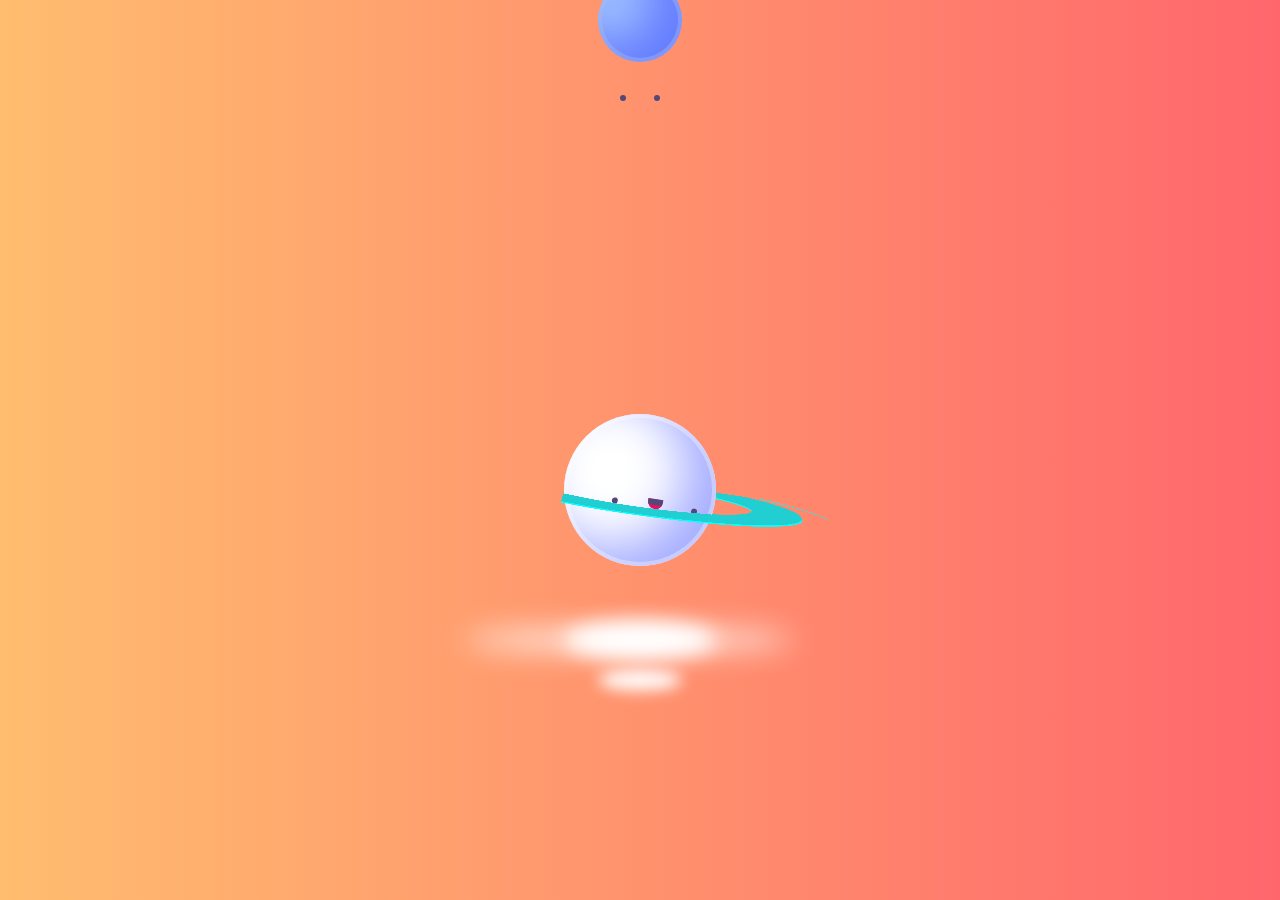
<file: index.html>
<!DOCTYPE html>
<html lang="en">

<head>
    <meta charset="UTF-8" />
    <meta name="viewport" content="width=device-width, initial-scale=1.0" />
    <meta http-equiv="X-UA-Compatible" content="ie=edge" />
    <link rel="icon" href="https://www.upwork.com/profile-portraits/c1IFemINrdf7NK4z8DxDR6GwSLn_TMWZuAULAtJsN-Ro2sOe7j-pD11wMRCnR_3-qC" type="image/x-icon" />
    <link rel="stylesheet" href="./css/main.css" />


<!-- ! font icons -->
<link rel="stylesheet" href="https://cdnjs.cloudflare.com/ajax/libs/font-awesome/5.11.2/css/all.css">
    <!-- i have made this section to make code more easier  faster and understandable -->
    <link rel="stylesheet" href="/css/Aboutme.css">
    <link rel="stylesheet" href="/css/knowledge.css">
    <link rel="stylesheet" href="/css/projects.css">
    <link rel="stylesheet" href="/css/contact.css">
    <link rel="stylesheet" href="/css/animation.css">


    <!-- swiper css -->
    <!-- <link rel="stylesheet" type="text/css" href="js/slick-1.8.1/slick/slick.css" /> -->



    <title>Xettri Aleen</title>
</head>

<body>
    <!-- <div class="loader">
        <loader-load></loader-load>
    </div> -->

    <!-- don't touch this guy animations -->
   
    <div id="loader">
        <div class='scene'>
            <div class='scene_titanShadow'></div>
            <div class='t_wrap'>
                <div class='scene_titan'>
                    <div class='eyes'>
                        <div class='eye eye--left'></div>
                        <div class='eye eye--right'></div>
                    </div>
                </div>
            </div>
            <div class='scene_saturn'>
                <div class='scene_saturn__face'>
                    <div class='face_clip'>
                        <div class='eye eye--left'></div>
                        <div class='eye eye--right'></div>
                        <div class='mouth'></div>
                    </div>
                </div>
                <div class='scene_saturn__shadow'></div>
                <div class='scene_saturn__shadowRing'></div>
                <div class='scene_saturn__sparks'>
                    <div class='spark'></div>
                    <div class='spark'></div>
                    <div class='spark'></div>
                    <div class='spark'></div>
                    <div class='spark'></div>
                    <div class='spark'></div>
                    <div class='spark'></div>
                    <div class='spark'></div>
                    <div class='spark'></div>
                    <div class='spark'></div>
                    <div class='spark'></div>
                    <div class='spark'></div>
                    <div class='spark'></div>
                    <div class='spark'></div>
                    <div class='spark'></div>
                    <div class='spark'></div>
                    <div class='spark'></div>
                    <div class='spark'></div>
                    <div class='spark'></div>
                    <div class='spark'></div>
                </div>
                <div class='scene_saturn__ring'>
                    <div class='small'>
                        <div class='small_part'></div>
                        <div class='small_part'></div>
                        <div class='small_part'></div>
                        <div class='small_part'></div>
                        <div class='small_part'></div>
                        <div class='small_part'></div>
                        <div class='small_part'></div>
                        <div class='small_part'></div>
                        <div class='small_part'></div>
                        <div class='small_part'></div>
                        <div class='small_part'></div>
                        <div class='small_part'></div>
                        <div class='small_part'></div>
                        <div class='small_part'></div>
                        <div class='small_part'></div>
                        <div class='small_part'></div>
                        <div class='small_part'></div>
                        <div class='small_part'></div>
                        <div class='small_part'></div>
                        <div class='small_part'></div>
                        <div class='small_part'></div>
                        <div class='small_part'></div>
                        <div class='small_part'></div>
                        <div class='small_part'></div>
                        <div class='small_part'></div>
                        <div class='small_part'></div>
                        <div class='small_part'></div>
                        <div class='small_part'></div>
                        <div class='small_part'></div>
                        <div class='small_part'></div>
                        <div class='small_part'></div>
                        <div class='small_part'></div>
                        <div class='small_part'></div>
                        <div class='small_part'></div>
                        <div class='small_part'></div>
                        <div class='small_part'></div>
                        <div class='small_part'></div>
                        <div class='small_part'></div>
                        <div class='small_part'></div>
                        <div class='small_part'></div>
                    </div>
                    <div class='layer'>
                        <div class='layer_part'></div>
                        <div class='layer_part'></div>
                        <div class='layer_part'></div>
                        <div class='layer_part'></div>
                        <div class='layer_part'></div>
                        <div class='layer_part'></div>
                        <div class='layer_part'></div>
                        <div class='layer_part'></div>
                        <div class='layer_part'></div>
                        <div class='layer_part'></div>
                        <div class='layer_part'></div>
                        <div class='layer_part'></div>
                        <div class='layer_part'></div>
                        <div class='layer_part'></div>
                        <div class='layer_part'></div>
                        <div class='layer_part'></div>
                        <div class='layer_part'></div>
                        <div class='layer_part'></div>
                        <div class='layer_part'></div>
                        <div class='layer_part'></div>
                        <div class='layer_part'></div>
                        <div class='layer_part'></div>
                        <div class='layer_part'></div>
                        <div class='layer_part'></div>
                        <div class='layer_part'></div>
                        <div class='layer_part'></div>
                        <div class='layer_part'></div>
                        <div class='layer_part'></div>
                        <div class='layer_part'></div>
                        <div class='layer_part'></div>
                        <div class='layer_part'></div>
                        <div class='layer_part'></div>
                        <div class='layer_part'></div>
                        <div class='layer_part'></div>
                        <div class='layer_part'></div>
                        <div class='layer_part'></div>
                        <div class='layer_part'></div>
                        <div class='layer_part'></div>
                        <div class='layer_part'></div>
                        <div class='layer_part'></div>
                        <div class='layer_part'></div>
                        <div class='layer_part'></div>
                        <div class='layer_part'></div>
                        <div class='layer_part'></div>
                        <div class='layer_part'></div>
                        <div class='layer_part'></div>
                        <div class='layer_part'></div>
                        <div class='layer_part'></div>
                        <div class='layer_part'></div>
                        <div class='layer_part'></div>
                    </div>
                    <div class='layer'>
                        <div class='layer_part'></div>
                        <div class='layer_part'></div>
                        <div class='layer_part'></div>
                        <div class='layer_part'></div>
                        <div class='layer_part'></div>
                        <div class='layer_part'></div>
                        <div class='layer_part'></div>
                        <div class='layer_part'></div>
                        <div class='layer_part'></div>
                        <div class='layer_part'></div>
                        <div class='layer_part'></div>
                        <div class='layer_part'></div>
                        <div class='layer_part'></div>
                        <div class='layer_part'></div>
                        <div class='layer_part'></div>
                        <div class='layer_part'></div>
                        <div class='layer_part'></div>
                        <div class='layer_part'></div>
                        <div class='layer_part'></div>
                        <div class='layer_part'></div>
                        <div class='layer_part'></div>
                        <div class='layer_part'></div>
                        <div class='layer_part'></div>
                        <div class='layer_part'></div>
                        <div class='layer_part'></div>
                        <div class='layer_part'></div>
                        <div class='layer_part'></div>
                        <div class='layer_part'></div>
                        <div class='layer_part'></div>
                        <div class='layer_part'></div>
                        <div class='layer_part'></div>
                        <div class='layer_part'></div>
                        <div class='layer_part'></div>
                        <div class='layer_part'></div>
                        <div class='layer_part'></div>
                        <div class='layer_part'></div>
                        <div class='layer_part'></div>
                        <div class='layer_part'></div>
                        <div class='layer_part'></div>
                        <div class='layer_part'></div>
                        <div class='layer_part'></div>
                        <div class='layer_part'></div>
                        <div class='layer_part'></div>
                        <div class='layer_part'></div>
                        <div class='layer_part'></div>
                        <div class='layer_part'></div>
                        <div class='layer_part'></div>
                        <div class='layer_part'></div>
                        <div class='layer_part'></div>
                        <div class='layer_part'></div>
                    </div>
                    <div class='layer'>
                        <div class='layer_part'></div>
                        <div class='layer_part'></div>
                        <div class='layer_part'></div>
                        <div class='layer_part'></div>
                        <div class='layer_part'></div>
                        <div class='layer_part'></div>
                        <div class='layer_part'></div>
                        <div class='layer_part'></div>
                        <div class='layer_part'></div>
                        <div class='layer_part'></div>
                        <div class='layer_part'></div>
                        <div class='layer_part'></div>
                        <div class='layer_part'></div>
                        <div class='layer_part'></div>
                        <div class='layer_part'></div>
                        <div class='layer_part'></div>
                        <div class='layer_part'></div>
                        <div class='layer_part'></div>
                        <div class='layer_part'></div>
                        <div class='layer_part'></div>
                        <div class='layer_part'></div>
                        <div class='layer_part'></div>
                        <div class='layer_part'></div>
                        <div class='layer_part'></div>
                        <div class='layer_part'></div>
                        <div class='layer_part'></div>
                        <div class='layer_part'></div>
                        <div class='layer_part'></div>
                        <div class='layer_part'></div>
                        <div class='layer_part'></div>
                        <div class='layer_part'></div>
                        <div class='layer_part'></div>
                        <div class='layer_part'></div>
                        <div class='layer_part'></div>
                        <div class='layer_part'></div>
                        <div class='layer_part'></div>
                        <div class='layer_part'></div>
                        <div class='layer_part'></div>
                        <div class='layer_part'></div>
                        <div class='layer_part'></div>
                        <div class='layer_part'></div>
                        <div class='layer_part'></div>
                        <div class='layer_part'></div>
                        <div class='layer_part'></div>
                        <div class='layer_part'></div>
                        <div class='layer_part'></div>
                        <div class='layer_part'></div>
                        <div class='layer_part'></div>
                        <div class='layer_part'></div>
                        <div class='layer_part'></div>
                    </div>
                </div>
            </div>
        </div>
    </div>  
    <!-- scroll bar -->
    <div class=" scrollfirst" id="style-2">
        <div class=" overflowfirst">
            <!-- main-leanear we gave leanear background    old-parent -->
            <div class="main-leanear">
                <!-- main-content we gave relative      PARENT-->
                <div class="menu-buttons">
                        <nav class="menu-bar">
                
                            <ul>
                                <li class="about" title="About Me"><i class="fas fa-user-friends"></i></li>
                                <li  class="knowledge" title="Knowledge"><i class="fas fa-book"></i></li>
                                <li class="projects" title="Projects"><i class="fas fa-chart-pie"></i></li>
                                <li class="contact"  title="Contact"><i class="fas fa-phone-alt"></i></li>
                                <!-- <li><i class="fas fa-ellipsis-h"></i></li> -->
                            </ul>
                        </nav>
                
                    </div>
              
                <div class="main-container">

                    <!-- container we gave flex SUB-PARENT   -->
                   
                    <div class="container">
                        <div class="tab">
                            <div class="tabs-inside">
                                <div class="portfolio">
                                    <span><img
                    class="portfolio-center"
                    src="/assets/profile-Avatar.png"
                    alt=""
                /></span>
                                </div>
                                <div class="nav-links">
                                    <div class="navbar">
                                        <ul>
                                            <li class="link">
                                                <span class="about">About Me</span></a>
                                            </li>
                                            <li class="link">
                                                <span class="knowledge">Knowledge</span>
                                            </li>
                                            <li class="link">
                                                <span class="projects">Projects</span>
                                            </li>
                                            <li class="link">
                                                <span class="contact">Contact Me</span>
                                            </li>
                                        </ul>
                                    </div>
                                </div>
                            </div>
                        </div>
                        <!-- end of tab -->
                        <!-- starting content first is about me -->
                        <div class="content active">
                            <!-- About Me section.................................................................bundleRenderer.renderToStream..........................................
                    ............................................................................................................................
                ..........................................
                ....bundleRenderer.renderToStream.....bundleRenderer.renderToStream..bundleRenderer.renderToStream------------
                ---------------------------------
                -------------------------------------
                ------------------------------------
                --------------------------------------------------
                ----------------....................................................................................................... -->
                            <div class="about-content">
                                <div class="about-portfolio">
                                    <img src="./assets/my-passport-photo.svg" alt="">
                                </div>
                                <div class="about-title">
                                    <h1>Xettri Aleen</h1>
                                    <p class="typewrite" data-period="2000" data-type='[ "Hi im a professional Front-End Developer..", "I am Creative.", "I Love Design.", "I Love to Develop." ]'>

                                    </p>
                                </div>
                                <div class="about-icons">
                                    <img src="/icons/facebook.svg" alt="">
                                    <img src="/icons/instagram.svg" alt="">
                                    <img src="/icons/pinterest.svg" alt="">

                                </div>
                            </div>
                            <!-- <br><br><br><br><br> -->


                        </div>
                        <!-- END of About Me section -->






                        <!-- Starting Knowledge section -------------------------------------
                --------------------------------------------------------------------
            ----------------------------------------------------------------------------------------------
        ----------------------------------------------------------------------------------------------------------------
    ------------------------------------------------------------------------------------------------------------------------------
--------------------------------------------------------------------------->

                        <div class="content first">
                            <br>
                            <!-- scroll bar -->
                            <div class="scrollbar" id="style-1">
                                <div class="force-overflow">
                                    <!-- knowledge-content section -->
                                    <div class="knowledge-content">
                                        <div class="knowledge-title">
                                            <h1>Knowledge And Skills</h1>
                                        </div>
                                        <!-- FRONTEND -->
                                        <div class="knowledge-frontend">
                                            <div class="knowledge-frontend-title">
                                                <h1>Front-End</h1>
                                            </div>
                                            <div class="knowledge-frontend-body">
                                                <div class="body-inside-resizer">
                                                    <div class="knowledge-progress">
                                                        <div class="progress-h3">
                                                            <h3>Html</h3>
                                                        </div>
                                                        <div class="progress-span">
                                                            <span><h5>90%</h5></span>
                                                        </div>
                                                    </div>

                                                    <div class="knowledge-progress">
                                                        <div class="progress-h3">

                                                            <h3>Css</h3>
                                                        </div>
                                                        <div class="progress-span"> <span><h5>88%</h5></span></div>
                                                    </div>

                                                    <div class="knowledge-progress">
                                                        <div class="progress-h3">

                                                            <h3>Javascript</h3>
                                                        </div>
                                                        <div class="progress-span"> <span><h5>82%</h5></span></div>
                                                    </div>

                                                    <div class="knowledge-progress">
                                                        <div class="progress-h3">

                                                            <h3>Jquery</h3>
                                                        </div>
                                                        <div class="progress-span"><span><h5>88%</h5></span></div>
                                                    </div>

                                                    <div class="knowledge-progress">
                                                        <div class="progress-h3">

                                                            <h3>React.js</h3>
                                                        </div>
                                                        <div class="progress-span"><span><h5>83%</h5></span>
                                                        </div>
                                                    </div>


                                                    <div class="knowledge-progress">
                                                        <div class="progress-h3">

                                                            <h3>Vue.js</h3>
                                                        </div>
                                                        <div class="progress-span"><span><h5>78%</h5></span></div>
                                                    </div>

                                                    <div class="knowledge-progress">
                                                        <div class="progress-h3">

                                                            <h3>Scss</h3>
                                                        </div>
                                                        <div class="progress-span">
                                                            <span><h5>90%</h5></span>
                                                        </div>
                                                    </div>
                                                </div>


                                            </div>
                                        </div>
                                        <!-- end of front end -->
                                        <!-- starting backend -->

                                        <div class="knowledge-backend">
                                            <div class="knowledge-backend-title">
                                                <h1>Backend</h1>
                                            </div>
                                            <div class="knowledge-backend-body">
                                                <div class="body-inside-resizer-backend">
                                                    <div class="knowledge-progress-backend">
                                                        <div class="progress-h3-backend">
                                                            <h3>Html</h3>
                                                        </div>
                                                        <div class="progress-span-backend">
                                                            <span><h5>90%</h5></span>
                                                        </div>
                                                    </div>

                                                    <div class="knowledge-progress-backend">
                                                        <div class="progress-h3-backend">

                                                            <h3>Css</h3>
                                                        </div>
                                                        <div class="progress-span-backend"> <span><h5>88%</h5></span></div>
                                                    </div>

                                                    <div class="knowledge-progress-backend">
                                                        <div class="progress-h3-backend">

                                                            <h3>Javascript</h3>
                                                        </div>
                                                        <div class="progress-span-backend"> <span><h5>82%</h5></span></div>
                                                    </div>

                                                    <div class="knowledge-progress-backend">
                                                        <div class="progress-h3-backend">

                                                            <h3>Jquery</h3>
                                                        </div>
                                                        <div class="progress-span-backend"><span><h5>88%</h5></span></div>
                                                    </div>

                                                    <div class="knowledge-progress-backend">
                                                        <div class="progress-h3-backend">

                                                            <h3>React.js</h3>
                                                        </div>
                                                        <div class="progress-span-backend"><span><h5>83%</h5></span>
                                                        </div>
                                                    </div>


                                                    <div class="knowledge-progress-backend">
                                                        <div class="progress-h3-backend">

                                                            <h3>Vue.js</h3>
                                                        </div>
                                                        <div class="progress-span-backend"><span><h5>78%</h5></span></div>
                                                    </div>

                                                    <div class="knowledge-progress-backend">
                                                        <div class="progress-h3-backend">

                                                            <h3>Scss</h3>
                                                        </div>
                                                        <div class="progress-span-backend">
                                                            <span><h5>90%</h5></span>
                                                        </div>
                                                    </div>
                                                </div>


                                            </div>
                                        </div>
                                        <!-- end of backend -->
                                    </div>
                                </div>
                            </div>
                            <br>
                        </div>
                        <!--End Of Knowledge section -->


                        <!-- ?starting Projects tab-----------------------------------------------
                --------------------------------------------------------------------------------
            ---------------------------------------------------------------------------------------------
        ----------------------------------------------------------------------------------
    ------------------------------------------------------------------------------------------------
----------------------------------------------------------------------------------------- -->
                    <div class="content second">
                                <div class="scrollbar" id="style-1">
                                        <div class="force-overflow">

                            <div class="project-content">
                                <div class="project-title">
                                    <h1>Popular-Projects</h1>
                                </div>
                                <div class="project-body">
                                    <!-- starting-project-Ecommerce -->
                                    <div class="project-ecommerce">
                                        <div class="ecommerce-title">
                                            <h1>Ecommerce</h1>
                                        </div>
                                        <!-- Swiper -->

                                        <div class="swiper-container">
                                            <div class="swiper-wrapper ">
                                                <div class="swiper-slide">Slide 1</div>
                                                <div class="swiper-slide">Slide 2</div>
                                                <div class="swiper-slide">Slide 3</div>
                                                <div class="swiper-slide">Slid 4</div>
                                                <div class="swiper-slide">Slide 1</div>
                                                <div class="swiper-slide">Slide 2</div>
                                                <div class="swiper-slide">Slide 3</div>
                                                <div class="swiper-slide">Slid 4</div>
                                            </div>

                                        </div>

                                        <!--End of-project-Ecommerce -->
                                        <div class="project-blogsite"></div>
                                        <div class="project-socialsit"></div>

                                    </div>


                                </div>
                            </div>



                        </div>
                        <!-- end of projects tab -->
                                </div>
                    </div>



                        <!-- STARTING CONTENT CONTACT THIRD FORM TABS---------------------------------------------------------------
                        --------------------------------------------------------------------
                    -------------------------------------------------------------------------------
                ------------------------------------------------------------------------------------------
            ---------------------------------------------------------------------------------------------------------
        ------------------------------------------------------------------------------------------------------------------------
    ---------------------------------------------------------------
------------------------------------------ -->
                        <div class="content third">
                            <div class="contact-content">
                                <div class="contact-form">

                                    <form id="myform" action="">
                                        <textarea id="message" placeholder="Message Me For The Enquiry"></textarea><br>
                                        <input type="text" id="email" placeholder="Your Email Address">
                                    </form>

                                </div>
                                <div class="contact-title">
                                   <div class="contact-h1">
                                       <h1>Lives In</h1>
                                       <div class="contact-p">
                                        <p>Xettri Aleen lives in a beautiful country Nepal
                                            which is located in Asia and he loves icecream.
                                        </p>
                                    </div>
                                   </div>
                                 <div class="contact-send">
                                   <input  form="myform" class="send" type="submit" value="Send" >
                                </div>
                                </div>

                            </div>
                        </div>






                    </div>


                </div>
            </div>
        </div>
    </div>
    </div>

    <!-- jquery -->
    <script src="https://code.jquery.com/jquery-3.4.1.min.js" integrity="sha256-CSXorXvZcTkaix6Yvo6HppcZGetbYMGWSFlBw8HfCJo=" crossorigin="anonymous"></script>
    <!-- js -->
    <script src="/js/main.js"></script>
    <script src="/js/typewriter.js"></script>


   

  <!-- ? smptp js for sending email -->
  <script src="https://smtpjs.com/v3/smtp.js"></script>
  <script src="/js/emailSend.js"></script>





</body>

</html>
</file>
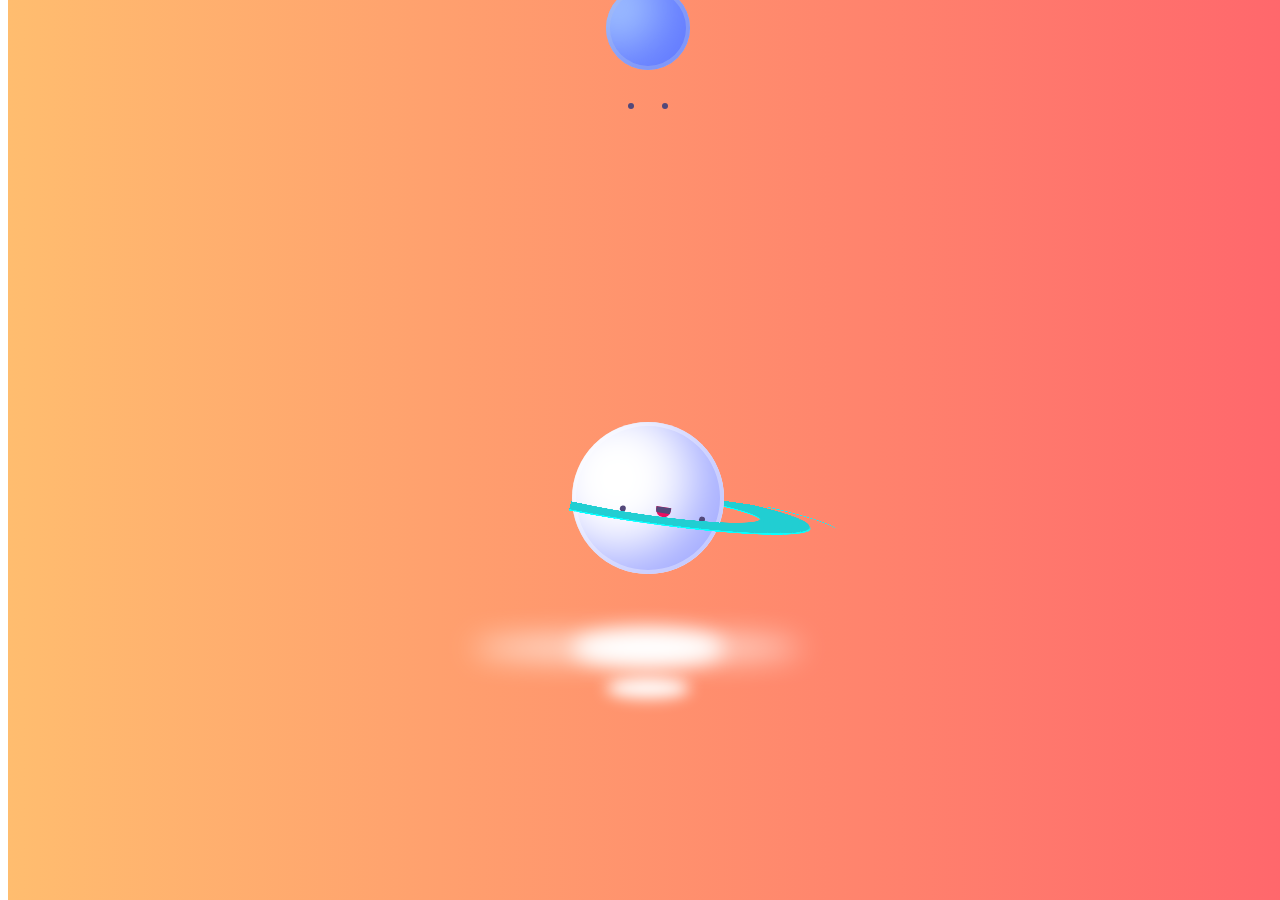
<file: html/animation.html>
<!DOCTYPE html>
<html lang="en">
<head>
    <meta charset="UTF-8">
    <meta name="viewport" content="width=device-width, initial-scale=1.0">
    <meta http-equiv="X-UA-Compatible" content="ie=edge">
    <title>Document</title>
    <link rel="stylesheet" href="/css/animation.css">
</head>
<body>
         <div id="loader">
        <div class='scene'>
            <div class='scene_titanShadow'></div>
            <div class='t_wrap'>
                <div class='scene_titan'>
                    <div class='eyes'>
                        <div class='eye eye--left'></div>
                        <div class='eye eye--right'></div>
                    </div>
                </div>
            </div>
            <div class='scene_saturn'>
                <div class='scene_saturn__face'>
                    <div class='face_clip'>
                        <div class='eye eye--left'></div>
                        <div class='eye eye--right'></div>
                        <div class='mouth'></div>
                    </div>
                </div>
                <div class='scene_saturn__shadow'></div>
                <div class='scene_saturn__shadowRing'></div>
                <div class='scene_saturn__sparks'>
                    <div class='spark'></div>
                    <div class='spark'></div>
                    <div class='spark'></div>
                    <div class='spark'></div>
                    <div class='spark'></div>
                    <div class='spark'></div>
                    <div class='spark'></div>
                    <div class='spark'></div>
                    <div class='spark'></div>
                    <div class='spark'></div>
                    <div class='spark'></div>
                    <div class='spark'></div>
                    <div class='spark'></div>
                    <div class='spark'></div>
                    <div class='spark'></div>
                    <div class='spark'></div>
                    <div class='spark'></div>
                    <div class='spark'></div>
                    <div class='spark'></div>
                    <div class='spark'></div>
                </div>
                <div class='scene_saturn__ring'>
                    <div class='small'>
                        <div class='small_part'></div>
                        <div class='small_part'></div>
                        <div class='small_part'></div>
                        <div class='small_part'></div>
                        <div class='small_part'></div>
                        <div class='small_part'></div>
                        <div class='small_part'></div>
                        <div class='small_part'></div>
                        <div class='small_part'></div>
                        <div class='small_part'></div>
                        <div class='small_part'></div>
                        <div class='small_part'></div>
                        <div class='small_part'></div>
                        <div class='small_part'></div>
                        <div class='small_part'></div>
                        <div class='small_part'></div>
                        <div class='small_part'></div>
                        <div class='small_part'></div>
                        <div class='small_part'></div>
                        <div class='small_part'></div>
                        <div class='small_part'></div>
                        <div class='small_part'></div>
                        <div class='small_part'></div>
                        <div class='small_part'></div>
                        <div class='small_part'></div>
                        <div class='small_part'></div>
                        <div class='small_part'></div>
                        <div class='small_part'></div>
                        <div class='small_part'></div>
                        <div class='small_part'></div>
                        <div class='small_part'></div>
                        <div class='small_part'></div>
                        <div class='small_part'></div>
                        <div class='small_part'></div>
                        <div class='small_part'></div>
                        <div class='small_part'></div>
                        <div class='small_part'></div>
                        <div class='small_part'></div>
                        <div class='small_part'></div>
                        <div class='small_part'></div>
                    </div>
                    <div class='layer'>
                        <div class='layer_part'></div>
                        <div class='layer_part'></div>
                        <div class='layer_part'></div>
                        <div class='layer_part'></div>
                        <div class='layer_part'></div>
                        <div class='layer_part'></div>
                        <div class='layer_part'></div>
                        <div class='layer_part'></div>
                        <div class='layer_part'></div>
                        <div class='layer_part'></div>
                        <div class='layer_part'></div>
                        <div class='layer_part'></div>
                        <div class='layer_part'></div>
                        <div class='layer_part'></div>
                        <div class='layer_part'></div>
                        <div class='layer_part'></div>
                        <div class='layer_part'></div>
                        <div class='layer_part'></div>
                        <div class='layer_part'></div>
                        <div class='layer_part'></div>
                        <div class='layer_part'></div>
                        <div class='layer_part'></div>
                        <div class='layer_part'></div>
                        <div class='layer_part'></div>
                        <div class='layer_part'></div>
                        <div class='layer_part'></div>
                        <div class='layer_part'></div>
                        <div class='layer_part'></div>
                        <div class='layer_part'></div>
                        <div class='layer_part'></div>
                        <div class='layer_part'></div>
                        <div class='layer_part'></div>
                        <div class='layer_part'></div>
                        <div class='layer_part'></div>
                        <div class='layer_part'></div>
                        <div class='layer_part'></div>
                        <div class='layer_part'></div>
                        <div class='layer_part'></div>
                        <div class='layer_part'></div>
                        <div class='layer_part'></div>
                        <div class='layer_part'></div>
                        <div class='layer_part'></div>
                        <div class='layer_part'></div>
                        <div class='layer_part'></div>
                        <div class='layer_part'></div>
                        <div class='layer_part'></div>
                        <div class='layer_part'></div>
                        <div class='layer_part'></div>
                        <div class='layer_part'></div>
                        <div class='layer_part'></div>
                    </div>
                    <div class='layer'>
                        <div class='layer_part'></div>
                        <div class='layer_part'></div>
                        <div class='layer_part'></div>
                        <div class='layer_part'></div>
                        <div class='layer_part'></div>
                        <div class='layer_part'></div>
                        <div class='layer_part'></div>
                        <div class='layer_part'></div>
                        <div class='layer_part'></div>
                        <div class='layer_part'></div>
                        <div class='layer_part'></div>
                        <div class='layer_part'></div>
                        <div class='layer_part'></div>
                        <div class='layer_part'></div>
                        <div class='layer_part'></div>
                        <div class='layer_part'></div>
                        <div class='layer_part'></div>
                        <div class='layer_part'></div>
                        <div class='layer_part'></div>
                        <div class='layer_part'></div>
                        <div class='layer_part'></div>
                        <div class='layer_part'></div>
                        <div class='layer_part'></div>
                        <div class='layer_part'></div>
                        <div class='layer_part'></div>
                        <div class='layer_part'></div>
                        <div class='layer_part'></div>
                        <div class='layer_part'></div>
                        <div class='layer_part'></div>
                        <div class='layer_part'></div>
                        <div class='layer_part'></div>
                        <div class='layer_part'></div>
                        <div class='layer_part'></div>
                        <div class='layer_part'></div>
                        <div class='layer_part'></div>
                        <div class='layer_part'></div>
                        <div class='layer_part'></div>
                        <div class='layer_part'></div>
                        <div class='layer_part'></div>
                        <div class='layer_part'></div>
                        <div class='layer_part'></div>
                        <div class='layer_part'></div>
                        <div class='layer_part'></div>
                        <div class='layer_part'></div>
                        <div class='layer_part'></div>
                        <div class='layer_part'></div>
                        <div class='layer_part'></div>
                        <div class='layer_part'></div>
                        <div class='layer_part'></div>
                        <div class='layer_part'></div>
                    </div>
                    <div class='layer'>
                        <div class='layer_part'></div>
                        <div class='layer_part'></div>
                        <div class='layer_part'></div>
                        <div class='layer_part'></div>
                        <div class='layer_part'></div>
                        <div class='layer_part'></div>
                        <div class='layer_part'></div>
                        <div class='layer_part'></div>
                        <div class='layer_part'></div>
                        <div class='layer_part'></div>
                        <div class='layer_part'></div>
                        <div class='layer_part'></div>
                        <div class='layer_part'></div>
                        <div class='layer_part'></div>
                        <div class='layer_part'></div>
                        <div class='layer_part'></div>
                        <div class='layer_part'></div>
                        <div class='layer_part'></div>
                        <div class='layer_part'></div>
                        <div class='layer_part'></div>
                        <div class='layer_part'></div>
                        <div class='layer_part'></div>
                        <div class='layer_part'></div>
                        <div class='layer_part'></div>
                        <div class='layer_part'></div>
                        <div class='layer_part'></div>
                        <div class='layer_part'></div>
                        <div class='layer_part'></div>
                        <div class='layer_part'></div>
                        <div class='layer_part'></div>
                        <div class='layer_part'></div>
                        <div class='layer_part'></div>
                        <div class='layer_part'></div>
                        <div class='layer_part'></div>
                        <div class='layer_part'></div>
                        <div class='layer_part'></div>
                        <div class='layer_part'></div>
                        <div class='layer_part'></div>
                        <div class='layer_part'></div>
                        <div class='layer_part'></div>
                        <div class='layer_part'></div>
                        <div class='layer_part'></div>
                        <div class='layer_part'></div>
                        <div class='layer_part'></div>
                        <div class='layer_part'></div>
                        <div class='layer_part'></div>
                        <div class='layer_part'></div>
                        <div class='layer_part'></div>
                        <div class='layer_part'></div>
                        <div class='layer_part'></div>
                    </div>
                </div>
            </div>
        </div>
    </div>
</body>
</html>
</file>
<file: css/main.css>
* {
    margin: 0px;
    padding: 0px;
}


/* scrollbar */

.scrollfirst {
    overflow-y: scroll;
}

.overflowfirst {
    height: auto;
}


/*
*  STYLE 1
*/

#style-2::-webkit-scrollbar-track {
    /* -webkit-box-shadow: inset 0 0 6px rgba(0, 0, 0, 0.3); */
    border-radius: 50px;
    background-color: #ffffff;
}

#style-2::-webkit-scrollbar {
    width: 9px;
    background-color: #fa3636;
    border-radius: 50px;
}

#style-2::-webkit-scrollbar-thumb {
    border-radius: 10px;
    /* -webkit-box-shadow: inset 0 0 6px rgba(255, 47, 47, 0.3); */
    background-color: #ffd2d2;
}


/* fonts */

@font-face {
    font-family: "karla";
    src: url("/fonts/Karla-Regular.ttf");
}

@font-face {
    font-family: "lato";
    src: url("/fonts/Lato-Black.ttf");
}


/* html {} */








/*  DESKTOP VIEW */

@media only screen and (min-width: 800px) {
    @font-face {
        font-family: "lato";
        src: url("/fonts/Lato-Black.ttf");
    }
    

    body {
        background-image: linear-gradient(-180deg, #ffbd6f, #ff676c);
        background-repeat: no-repeat;
        background-attachment: fixed;
        overflow: hidden;
    }
    
    /* mobile responsive menu bar */

/*  startING OF MENU BAR NAV-BAR*/


.menu-buttons{
    display: none;
    margin: 0em;
    padding: 0em;
    background-color: #ffffff;
    overflow: hidden;
    position: fixed;
   width: 100%;
  
   border-radius: 0px 0px 0px 00px;
   box-shadow: 0px 0px 9px 0px #7e7e7e;
   
   top: 0px;
   
    z-index: 1;

}

/*@media screen and (min-width:400px){

    .menu-buttons{
        position: fixed;
        top: 409px;
    }
}*/

/*@media screen and (min-width:501px){

    .menu-buttons{
        position: fixed;
        top: 580px;
    }
}*/

.menu-bar{
    margin: 1px;
    padding: 1px;
    

}

.menu-bar ul{
    margin: .1em;
    padding: .5em;
    display: flex;
    flex-flow: row;
    
    
}

.menu-bar ul li{
    flex-grow: 1;
    
    list-style-type: none;
    text-align: center;
    
   
}

.menu-bar ul li a {
   text-decoration: none;
   display: block;
   
   
   color: #cac6c6;
   font-size: 25px;
   transition: all 1s ease;
  
}
.menu-bar ul li a:hover{
    color: black;
}


/*END OF MENU BAR NAV-BAR*/
/* end of mobile responsive menu bar */
    /* old pareant */

.main-leanear {
    width: 100%;
    height: auto;
}


/* parent of container */

.main-container {
    /* background-color: #ffffff; */
    display: flex;
    flex-wrap: wrap;
    margin: 50px;
    padding: 10px;
    height: 80vh;
}
    /*  container  here is row betweeen tabs and container */
    .container {
        display: flex;
        flex-flow: row;
        /* background-color: aquamarine; */
        /* margin: 1px; */
        padding: 20px;
        width: 100%;
        margin: 5px;
    }
    /* starting tab */
    .tab {
        background-color: #ffffff;
        padding: 1px;
        width: 100%;
        flex-shrink: 6;
        border-radius: 10px;
        box-shadow: 0px 0px 5px 0px #a8a8a8;
        /* height: 500px; */
        
    }
    .tabs-inside {
        display: flex;
        flex-flow: column;
        /* background-color: rgb(230, 72, 72); */
        /* height: 480px; */
        padding: 5px;
        margin: 5px;
    }
    .portfolio span {
        width: 100%;
    }
    .portfolio-center {
        display: block;
        margin-left: auto;
        margin-right: auto;
        width: 60%;
    }
    /* starting navbar */
    .navbar ul li span {
        font-family:lato;
        color: #2e2c2c;
        font-size: 22px;
        transition: 0.3s ease;
        /* font-weight: bold; */
        cursor: pointer;
    }
    .navbar span:hover {
        color: #ffffff;
    }
    .nav-links {
        position: relative;
        top: -28px;
    }
    .navbar ul {
        list-style: none;
        width: 100%;
        text-align: center;
        margin: 0;
        padding: 0;
        max-width: 980px;
        margin: auto;
    }
    .navbar ul li {
        margin: 50px;
        background-color: rgb(255, 255, 255);
        padding: 10px;
        border-radius: 50px;
        box-shadow: 0px 0px 5px 0px #edededed;
        transition: 0.3s;
        flex: 1 0 auto;
        flex-direction: column;
    }
    .navbar ul li:hover {
        /* background-color: rgb(250, 250, 250); */
        background-image: linear-gradient(90deg, #ffbd6f, #ff676c);
        padding: 10px;
    }
    .navbar ul li a {
        text-decoration: none;
        flex: 1 0 auto;
        padding: 5px;
        flex-direction: column;
        justify-content: center;
    }
    .navbar {
        display: flex;
        flex-flow: column;
        align-items: center;
    }
    /* starting content */
    .content {
        background-color: #ffffff;
        padding: 1px;
        width: 100%;
        flex-shrink: 2;
        border-radius: 8px;
        position: relative;
        /* height: 1050px; */
        top: -10px;
        left: -20px;
        box-shadow: 0px 0px 8px 0px #a8a8a8;
    }
}


/* Mobile View */

@media only screen and (max-width: 800px) {

    body{
        background-color: #ffffff;
    }
    /* mobile responsive menu bar */


    /* i am goig to hide scroll on mobile view because it sucks */

    .scrollfirst{
        overflow: hidden;
    }
    . overflowfirst{
        overflow: hidden;
    }
/*  startING OF MENU BAR NAV-BAR*/


.menu-buttons{
    margin: 0em;
    padding: 0em;
    background-color: #ffffff;
    overflow: hidden;
    position: fixed;
   width: 100%;
  
   border-radius: 0px 0px 0px 00px;
   box-shadow: 0px 0px 9px 0px #7e7e7e;
   
   top: 0px;
   
    z-index: 1;

}

/*@media screen and (min-width:400px){

    .menu-buttons{
        position: fixed;
        top: 409px;
    }
}*/

/*@media screen and (min-width:501px){

    .menu-buttons{
        position: fixed;
        top: 580px;
    }
}*/

.menu-bar{
    margin: 1px;
    padding: 1px;
    

}

.menu-bar ul{
    margin: .1em;
    padding: .5em;
    display: flex;
    flex-flow: row;
    
    
}

.menu-bar ul li{
    flex-grow: 1;
    
    list-style-type: none;
    text-align: center;
    
   
}

.menu-bar ul li  {
   text-decoration: none;
   display: block;
   
   
   color: #cac6c6;
   font-size: 25px;
   
  
}
.menu-bar ul li :hover{
    color: black;
    transition: all 1s ease;
}


/*END OF MENU BAR NAV-BAR*/
/* end of mobile responsive menu bar */
/* old pareant */

.main-leanear {
    width: 100%;
    height: auto;
}


/* parent of container */

.main-container {
    /* background-color: #ffffff; */
    display: flex;
    flex-wrap: wrap;
   margin-left: 6px;
  margin-top: 25px;
    padding: 10px;
   height: auto;
}

    /*  container  here is row betweeen tabs and container */
    .container {
        display: flex;
        flex-flow: column;
        /* background-color: aquamarine; */
        /* margin: -100px; */
        /* padding: -20px; */
        width: 100%;
      
    }
    /* starting tab */
    .tab {
        /* display: none; */
        background-color: #ffffff;
        padding: 1px;
        width: 100%;
        flex-shrink: 6;
        flex-flow: row;
        display: none;
        border-radius: 10px;
        box-shadow: 0px 0px 5px 0px #a8a8a8;
        /* height: 500px; */
    }
    .tabs-inside {
        display: flex;
        flex-flow: row;
        /* background-color: rgb(230, 72, 72); */
        /* height: 480px; */
        padding: 5px;
        margin: 5px;
    }
    .portfolio span {
        width: 100%;
        display: none;
    }
    .portfolio-center {
        display:none;
        margin-left: auto;
        margin-right: auto;
        width: 50%;
    }
    /* starting navbar */
    .navbar ul li span {
        font-family: lato;
        color: #191919;
        font-size: 22px;
        transition: 0.3s ease;
        cursor: pointer;
       
    }
    .navbar span:hover {
        color: #000000;
    }
    .nav-links {
        padding: 10px;
        margin: 5px;
    }
    .navbar ul {
        list-style: none;
        /* width: 100%; */
        text-align: center;
        display: flex;
        flex-flow: row;
        flex-wrap: wrap;
       
    }
    .navbar ul li {
        margin: 5px;
        background-color: #ffffff;
        padding: 10px;
        border-radius: 25px;
        box-shadow: 0px 0px 5px 0px #a8a8a8;
       
    }
    .navbar ul li a {
        text-decoration: none;
    }
    .navbar {
        display: flex;
        /* flex-flow: column; */
        align-items: center;
    }
    /* .navbar ul li {} */
    /* starting content */
    .content {
        background-color: #ffffff;
        padding: 1px;
        width: 100%;
        flex-shrink: 2;
        
        /* border-radius: 8px; */
        /* position: relative; */
        /* height: 550px;
        top: 25px;
        left: -5px; */
        /* box-shadow: 0px 0px 8px 0px #a8a8a8; */
    }
    /* starting contents inside */
}
</file>
<file: css/Aboutme.css>
/*  DESKTOP VIEW */

@media only screen and (min-width: 800px) {
    /* starting content */
    .content {
        background-color: #ffffff;
        padding: 1px;
        width: 100%;
        flex-shrink: 2;
        border-radius: 8px;
        position: relative;
        /*height: 1050px;
        */top: -10px;
        left: -20px;
        box-shadow: 0px 0px 8px 0px #a8a8a8;
        -webkit-border-radius: 8px;
        -moz-border-radius: 8px;
        -ms-border-radius: 8px;
        -o-border-radius: 8px;
}
    /* starting contents inside */
    /* starting about-content */
    .about-content {
        width: 100%;
        display: flex;
        flex-flow: column;
        align-items: center;
    }
    .about-portfolio {
        width: 100%;
    }
    .about-portfolio img {
        display: block;
        margin-left: auto;
        margin-right: auto;
        width: 35%;
    }
    .about-title {
        margin: 5px;
        align-items: center;
    }
    .about-title h1 {
        text-align: center;
        margin: 10px;
        font-family: lato;
        font-weight: bold;
        font-size: 50px;
        color: #2e2c2c;
    }
    .about-title p {
        font-family: karla;
        font-size: 25px;
        margin: 20px;
        word-break: break-all;
        text-align: center;
        color: #6a6868;
    }
    .about-icons {
        width: 100%;
        display: flex;
        flex-flow: row;
        justify-content: center;
        margin: 100px;
    }
    .about-icons img {
        width: 3%;
        margin: 10px;
    }
}


/* Mobile View */

@media only screen and (max-width: 800px) {
    /* starting content */
    .content {
        background-color: #ffffff;
        padding: 1px;
        width: 100%;
        flex-shrink: 2;
        border-radius: 8px;
        position: relative;
        height: 550px;
        top: 25px;
        left: -5px;
        /* box-shadow: 0px 0px 8px 0px #a8a8a8;
        -webkit-border-radius: 8px;
        -moz-border-radius: 8px;
        -ms-border-radius: 8px;
        -o-border-radius: 8px; */
}
    /* starting contents inside */
    /* starting about-content */
    .about-content {
        width: 100%;
        display: flex;
        flex-flow: column;
        align-items: center;
    }
    .about-portfolio {
        width: 100%;
    }
    .about-portfolio img {
        display: block;
        margin-left: auto;
        margin-right: auto;
        width: 35%;
    }
    .about-title {
        margin: 5px;
        align-items: center;
    }
    .about-title h1 {
        text-align: center;
        margin: 10px;
        font-family: lato;
        font-weight: bold;
        font-size: 50px;
    }
    .about-title p {
        font-family: karla;
        font-size: 25px;
        margin: 20px;
        word-break: break-all;
        text-align: center;
    }
    .about-icons {
        width: 100%;
        display: flex;
        flex-flow: row;
        justify-content: center;
        margin: 100px;
    }
    .about-icons img {
        width: 3%;
        margin: 10px;
    }
}
</file>
<file: css/knowledge.css>
/* fonts */

@font-face {
    font-family: "karla";
    src: url("/fonts/Karla-Regular.ttf");
}

@font-face {
    font-family: "lato";
    src: url("/fonts/Lato-Black.ttf");
}


/*  DESKTOP VIEW */

@media only screen and (min-width: 800px) {
    /* scrollbar */
    .scrollbar {
        overflow-y: scroll;
    }
    .force-overflow {
        height: 120vh;
    }
    /*
 *  STYLE 1
 */
    #style-1::-webkit-scrollbar-track {
        /* -webkit-box-shadow: inset 0 0 6px rgba(0, 0, 0, 0.3); */
        border-radius: 50px;
        background-color: #ffffff;
    }
    #style-1::-webkit-scrollbar {
        width: 9px;
        background-color: #fa3636;
        border-radius: 50px;
    }
    #style-1::-webkit-scrollbar-thumb {
        border-radius: 10px;
        /* -webkit-box-shadow: inset 0 0 6px rgba(255, 47, 47, 0.3); */
        background-color: #ffd2d2;
    }
    /* starting content */
    h1,
    h2,
    h3,
    h4 {
        font-family: lato;
        font-weight: bolder;
    }
    p {
        font-family: karla;
    }
    .first {
        background-color: #ffffff;
        padding: 1px;
        width: 100%;
        flex-shrink: 2;
        border-radius: 8px;
        position: relative;
        /* height: 100vh; */
        top: -10px;
        left: -20px;
        box-shadow: 0px 0px 8px 0px #a8a8a8;
    }
    /* starting about-content */
    .knowledge-content {
        margin: 15px;
        display: flex;
        flex-flow: column;
        /* background-color: aqua; */
        ]
    }
    .knowledge-title {
        margin: 20px;
    }
    .knowledge-title h1 {
        text-align: center;
        font-weight: bolder;
        font-size: 50px;
    }
    .knowledge-frontend {
        display: flex;
        flex-flow: column;
        margin-top: 20px;
        /* background-color: rgb(253, 253, 10); */
        height: auto;
    }
    .knowledge-frontend-title {
        margin: 15px;
    }
    .knowledge-frontend-title h1 {
        font-size: 25px;
    }
    .knowledge-frontend-body {
        margin: 20px;
        background-color: #ffffff;
        margin-top: 0px;
        border-radius: 8px;
        box-shadow: 0px 0px 8px 0px #c4c4c4;
    }
    .body-inside-resizer {
        margin: 50px;
    }
    .knowledge-progress {
        display: flex;
        flex-flow: row;
        margin: 30px;
        transition: 0.5s ease;
        /* background-color: rgb(252, 80, 80); */
    }
    .knowledge-progress:hover {
        background-color: #ffffff;
        box-shadow: 0px 0px 8px 0px #c4c4c4;
    }
    .progress-h3 {
        /* background-color: aqua; */
        display: flex;
        flex: 2;
        /* flex-basis: 5; */
    }
    .knowledge-progress h3 {
        /* padding: 50px; */
        margin: 15px;
        text-align: center;
    }
    .progress-span {
        /* background-color: blueviolet; */
        display: flex;
        flex: 8;
    }
    .knowledge-progress span {
        margin: 10px;
        background-image: linear-gradient(-90deg, #ffbd6f, #ff676c);
        flex: 1;
        border-radius: 20px;
    }
    .knowledge-progress span h5 {
        text-align: end;
        position: relative;
        right: 50px;
        top: 5px;
        font-family: karla;
        font-size: 18px;
        font-weight: 100;
        color: #ffffff;
    }
    /* front end has finished */
    /* know starting backednd */
    /*  ---------------------------------------------------------
    -----------------------------------------------------------------
    -------------------------------------------------------------------------
    ---------------------------------------------------------------------------
    -----------------------------------------------------------------------
    --------------------------------------------------------*/
    /* ending backend */
    .knowledge-backend {
        display: flex;
        flex-flow: column;
        margin-top: 20px;
        /* background-color: rgb(253, 253, 10); */
        height: auto;
    }
    .knowledge-backend-title {
        margin: 15px;
    }
    .knowledge-backend-title h1 {
        font-size: 25px;
    }
    .knowledge-backend-body {
        margin: 20px;
        background-color: #ffffff;
        margin-top: 0px;
        border-radius: 8px;
        box-shadow: 0px 0px 8px 0px #c4c4c4;
    }
    .body-inside-resizer-backend {
        margin: 50px;
    }
    .knowledge-progress-backend {
        display: flex;
        flex-flow: row;
        margin: 30px;
        transition: 0.5s ease;
        /* background-color: rgb(252, 80, 80); */
    }
    .knowledge-progress-backend:hover {
        background-color: #ffffff;
        box-shadow: 0px 0px 8px 0px #c4c4c4;
    }
    .progress-h3-backend {
        /* background-color: aqua; */
        display: flex;
        flex: 2;
        /* flex-basis: 5; */
    }
    .knowledge-progress-backend h3 {
        /* padding: 50px; */
        margin: 15px;
        text-align: center;
    }
    .progress-span-backend {
        /* background-color: blueviolet; */
        display: flex;
        flex: 8;
    }
    .knowledge-progress-backend span {
        margin: 10px;
        background-image: linear-gradient(-90deg, #ffbd6f, #ff676c);
        flex: 1;
        border-radius: 20px;
    }
    .knowledge-progress-backend span h5 {
        text-align: end;
        position: relative;
        right: 50px;
        top: 5px;
        font-family: karla;
        font-size: 18px;
        font-weight: 100;
        color: #ffffff;
    }
}


/* /********************************************************************************************************************
**************************************************************************************************
**************************************************************************
******************************************************************************************
***************************************
********************************************************************************* /********************************************************************************************************************
**************************************************************************************************
**************************************************************************
******************************************************************************************
***************************************
********************************************************************************* /********************************************************************************************************************
**************************************************************************************************
**************************************************************************
******************************************************************************************
***************************************
********************************************************************************* /********************************************************************************************************************
**************************************************************************************************
**************************************************************************
******************************************************************************************
***************************************
********************************************************************************* /********************************************************************************************************************
**************************************************************************************************
**************************************************************************
******************************************************************************************
***************************************
********************************************************************************* /********************************************************************************************************************
**************************************************************************************************
**************************************************************************
******************************************************************************************
***************************************
********************************************************************************* */


/* Mobile View */

@media only screen and (max-width: 800px) {
    h1,
    h2,
    h3,
    h4 {
        font-family: lato;
        font-weight: bolder;
    }
    p {
        font-family: karla;
    }
    /* starting knowledge-content */
    .first {
        background-color: #ffffff;
        padding: 1px;
        width: 100%;
        flex-shrink: 2;
        box-sizing: border-box;
        /* border-radius: 8px; */
        height: auto;
        /* position: relative; */
        /* height: 100vh; */
        /* top: -10px;
        left: -20px; */
        /* box-shadow: 0px 0px 8px 0px #a8a8a8; */
    }
    .knowledge-content {
        margin: 15px;
        display: flex;
        flex-flow: column;
        /* background-color: aqua; */
        display: flex;
    }
    .knowledge-title {
        margin: 20px;
    }
    .knowledge-title h1 {
        text-align: center;
        font-weight: bolder;
        font-size: 50px;
    }
    .knowledge-frontend {
        display: flex;
        flex-flow: column;
        margin-top: 20px;
        /* background-color: rgb(253, 253, 10); */
        height: auto;
    }
    .knowledge-frontend-title {
        margin: 15px;
    }
    .knowledge-frontend-title h1 {
        font-size: 25px;
    }
    .knowledge-frontend-body {
        margin: 20px;
        background-color: #ffffff;
        margin-top: 0px;
        border-radius: 8px;
        box-shadow: 0px 0px 8px 0px #c4c4c4;
    }
    .body-inside-resizer {
        margin: 10px;
    }
    .knowledge-progress {
        display: flex;
        flex-flow: row;
        margin: 30px;
        transition: 0.5s ease;
        /* background-color: rgb(252, 80, 80); */
    }
    .knowledge-progress:hover {
        background-color: #ffffff;
        box-shadow: 0px 0px 8px 0px #c4c4c4;
    }
    .progress-h3 {
        /* background-color: aqua; */
        display: flex;
        flex: 2;
        /* flex-basis: 5; */
    }
    .knowledge-progress h3 {
        /* padding: 50px; */
        margin: 2px;
        text-align: center;
    }
    .progress-span {
        /* background-color: blueviolet; */
        display: flex;
        flex: 8;
    }
    .knowledge-progress span {
        margin: 10px;
        background-image: linear-gradient(-90deg, #ffbd6f, #ff676c);
        flex: 1;
        border-radius: 20px;
    }
    .knowledge-progress span h5 {
        text-align: end;
        position: relative;
        top: 0px;
        font-family: karla;
        font-size: 18px;
        font-weight: 100;
        color: #ffffff;
    }
    /* front end has finished */
    /* know starting backednd */
    /*  ---------------------------------------------------------
    -----------------------------------------------------------------
    -------------------------------------------------------------------------
    ---------------------------------------------------------------------------
    -----------------------------------------------------------------------
    --------------------------------------------------------*/
    /* ending backend */
    .knowledge-backend {
        display: flex;
        flex-flow: column;
        margin-top: 20px;
        /* background-color: rgb(253, 253, 10); */
        height: auto;
    }
    .knowledge-backend-title {
        margin: 15px;
    }
    .knowledge-backend-title h1 {
        font-size: 25px;
    }
    .knowledge-backend-body {
        margin: 20px;
        background-color: #ffffff;
        margin-top: 0px;
        border-radius: 8px;
        box-shadow: 0px 0px 8px 0px #c4c4c4;
    }
    .body-inside-resizer-backend {
        margin: 10px;
    }
    .knowledge-progress-backend {
        display: flex;
        flex-flow: row;
        margin: 30px;
        transition: 0.5s ease;
        /* background-color: rgb(252, 80, 80); */
    }
    .knowledge-progress-backend:hover {
        background-color: #ffffff;
        box-shadow: 0px 0px 8px 0px #c4c4c4;
    }
    .progress-h3-backend {
        /* background-color: aqua; */
        display: flex;
        flex: 1;
        /* flex-basis: 5; */
    }
    .knowledge-progress-backend h3 {
        /* padding: 50px; */
        margin: 2px;
        text-align: center;
    }
    .progress-span-backend {
        /* background-color: blueviolet; */
        display: flex;
        flex: 8;
    }
    .knowledge-progress-backend span {
        margin: 10px;
        background-image: linear-gradient(-90deg, #ffbd6f, #ff676c);
        flex: 1;
        border-radius: 20px;
    }
    .knowledge-progress-backend span h5 {
        text-align: end;
        position: relative;
        /* right: 50px; */
        top: px;
        font-family: karla;
        font-size: 18px;
        font-weight: 100;
        color: #ffffff;
    }
}
</file>
<file: css/projects.css>
/*  DESKTOP VIEW */



@media only screen and (min-width: 800px) {
    /* starting content */
    /* starting about-content */
    h1,
    h2,
    h3,
    h4,
    h5 {
        font-family: lato;
    }
    p {
        font-family: karla;
    }
    .second {
        background-color: #ffffff;
        padding: 1px;
        width: 100%;
        flex-shrink: 2;
        border-radius: 8px;
        position: relative;
        /* height: 100vh; */
        top: -10px;
        left: -20px;
        box-shadow: 0px 0px 8px 0px #a8a8a8;
    }
    .project-content {
        margin: 15px;
        /* background-color: aqua; */
        /* height: 100vh; */
        height: auto;
        display: flex;
        flex-flow: column;
    }
    .project-title {
        margin: 20px;
    }
    .project-title h1 {
        text-align: center;
        font-weight: bolder;
        font-size: 50px;
    }
    .project-body {
        display: flex;
        flex-flow: column;
        margin: 10px;
        height: auto;
        /* background-color: rgb(113, 113, 223); */
    }
    .project-ecommerce {
        margin: 5px;
        /* background-color: chartreuse; */
    }
    .ecommerce-title {
        margin: 15px;
        /* background-color: rgb(235, 74, 181); */
    }
    .ecommerce-title h1 {
        font-size: 25px;
    }
    .swiper-container {
        margin: 20px;
        display: flex;
      /* width: 100%; */
        background-color: #ffffff;
        border-radius: 8px;
        box-shadow: 0px 0px 8px 0px #c4c4c4;
       
        
    }
    .swiper-wrapper {
        display: grid;
       grid-template-columns:1fr 1fr 1fr ;
       grid-gap: 10px;
        /* flex-flow: row; */
        margin: 20px;
      
        width: 100%;
      
        /* background-color: darkred; */
              

        /* justify-content: center; */
    }
    .swiper-slide{
        padding: 10px;
        /*margin: 20px;
        */height: 300px;
        border: none;
        background-color: rgb(231, 229, 229);
        border-radius:10px ;
        -webkit-border-radius:10px ;
        -moz-border-radius:10px ;
        -ms-border-radius:10px ;
        -o-border-radius:10px ;
        transition: all 0.4s ease-in-out ;
        -webkit-transition: all 0.4s ease-in-out ;
        -moz-transition: all 0.4s ease-in-out ;
        -ms-transition: all 0.4s ease-in-out ;
        -o-transition: all 0.4s ease-in-out ;
}
    .swiper-slide:hover{
        box-shadow: 0px 0px 8px 0px #b6b5b5;
        margin: -2px;

    }
}


/* Mobile View */

@media only screen and (max-width: 800px) {
    /* starting about-content */
    .second {
        background-color: #ffffff;
        padding: 1px;
        width: 100%;
        flex-shrink: 2;
        /* border-radius: 8px; */
        /* position: relative;
        /* height: 100vh; */
        /* top: -10px;
        left: -20px; */
        /* box-shadow: 0px 0px 8px 0px #a8a8a8; */
    }
}
</file>
<file: css/contact.css>
/*  DESKTOP VIEW */

@media only screen and (min-width: 800px) {
    /* starting content */
    /* starting about-content */
    h1,
    h2,
    h3,
    h4,
    h5 {
        font-family: lato;
    }
    p {
        font-family: karla;
    }
    .third {
        background-color: #ffffff;
        padding: 1px;
        width: 100%;
        flex-shrink: 2;
        border-radius: 8px;
        /*position: relative;
        /*height: 100vh;
        *//*top: -10px;
        left: -20px;
        */box-shadow: 0px 0px 8px 0px #a8a8a8;
        display: flex;
        flex-flow: column;
        -webkit-border-radius: 8px;
        -moz-border-radius: 8px;
        -ms-border-radius: 8px;
        -o-border-radius: 8px;
}
    /* starting contact-content */
    .contact-content {
        margin: 20px;
        /* background-color: aqua; */
        display: flex;
        flex-flow: row;
    }
    .contact-form {
        margin: 10px;
        flex: 2;
        /* background-color: brown; */
    }
    form {
        box-sizing: border-box;
        display: flex;
        flex-flow: column;
        width: 100%;
    }
    #message {
        /*width: 100%;
        */resize: initial;
        height: 380px;
        padding: 12px;
        border: 1px solid #ccc;
        border-radius: 10px;
        margin-top: 6px;
        margin-bottom: 16px;
        font-family: karla;
        font-size: 15px;
        text-align: center;
        -webkit-border-radius: 10px;
        -moz-border-radius: 10px;
        -ms-border-radius: 10px;
        -o-border-radius: 10px;
}
    #email {
        height: 45px;
        text-align: center;
        font-family: karla;
        font-size: 15px;
        border-radius: 15px;
        border: 1px solid #ccc;
        -webkit-border-radius: 15px;
        -moz-border-radius: 15px;
        -ms-border-radius: 15px;
        -o-border-radius: 15px;
}
    /* #email:hover {
        background-image: linear-gradient(-90deg, #ffbd6f, #ff676c);
        color: #ffffff;
    } */
    .contact-title {
        flex: 2;
       margin: 5px;
        flex-flow: column;
      
     
    
    }


    .contact-h1 {
        margin: 40px;
       
        
        
    }
    .contact-h1 h1{
        text-align: center;
        font-weight: bolder;
        font-size: 25px;
        margin: 40px;
        
        
    }
    .contact-p{
        margin:40px ;
        
    }
    .contact-p p{
        text-align: center;
        font-size: 20px;
        color: rgb(70, 70, 70);
    }
    .contact-send{
        /* width: 100%; */
       
        
    }
    .send{
       height: 45px;
       width: 50%;
       margin-left: 95px;
       font-size: 25px;
       border: none;
       border-radius:20px ;
       -webkit-border-radius:20px ;
       -moz-border-radius:20px ;
       -ms-border-radius:20px ;
       -o-border-radius:20px ;
       background-image: linear-gradient(95deg, #ffbd6f, #ff676c);
       color: #ffffff;
       box-shadow: 0px 0px 5px 0px #cacaca;
      
}

   
   
}






/* Mobile View */
@media only screen and (max-width: 800px) {
    /* starting about-content */
    
    .third {
        background-color: #ffffff;
        padding: 1px;
        width: 100%;
        flex-shrink: 2;
        /* border-radius: 8px; */
        /* position: relative;
        /* height: 100vh; */
        /* top: -10px;
        left: -20px; */
        /* box-shadow: 0px 0px 8px 0px #a8a8a8; */
    }
    h1,
    h2,
    h3,
    h4,
    h5 {
        font-family: lato;
    }
    p {
        font-family: karla;
    }
    /* .third {
        background-color: #ffffff;
        padding: 1px;
        width: 100%;
        flex-shrink: 2;
        border-radius: 8px;
        /* position: relative;
        /* height: 100vh; */
        /* top: -10px;
        left: -20px; */
        /* box-shadow: 0px 0px 8px 0px #a8a8a8;
        display: flex;
        flex-flow: column;
    } */ 
    /* starting contact-content */
    .contact-content {
        margin: 20px;
        /* background-color: aqua; */
        display: flex;
        flex-flow: row;
    }
    .contact-form {
        margin: 10px;
        flex: 2;
        /* background-color: brown; */
    }
    form {
        box-sizing: border-box;
        display: flex;
        flex-flow: column;
        width: 100%;
    }
    #message {
        /*width: 100%;
        */resize: initial;
        height: 380px;
        padding: 12px;
        border: 1px solid #ccc;
        border-radius: 10px;
        margin-top: 6px;
        margin-bottom: 16px;
        font-family: karla;
        font-size: 15px;
        text-align: center;
        -webkit-border-radius: 10px;
        -moz-border-radius: 10px;
        -ms-border-radius: 10px;
        -o-border-radius: 10px;
}
    #email {
        height: 45px;
        text-align: center;
        font-family: karla;
        font-size: 15px;
        border-radius: 15px;
        border: 1px solid #ccc;
        -webkit-border-radius: 15px;
        -moz-border-radius: 15px;
        -ms-border-radius: 15px;
        -o-border-radius: 15px;
}
    /* #email:hover {
        background-image: linear-gradient(-90deg, #ffbd6f, #ff676c);
        color: #ffffff;
    } */
    .contact-title {
        flex: 2;
       margin: 5px;
        flex-flow: column;
      
     
    
    }


    .contact-h1 {
        margin: 40px;
       
        
        
    }
    .contact-h1 h1{
        text-align: center;
        font-weight: bolder;
        font-size: 25px;
        margin: 40px;
        
        
    }
    .contact-p{
        margin:40px ;
        
    }
    .contact-p p{
        text-align: center;
        font-size: 20px;
        color: rgb(70, 70, 70);
    }
    .contact-send{
        /* width: 100%; */
       
        
    }
    .send{
       height: 45px;
       width: 50%;
       margin-left: 95px;
       font-size: 25px;
       border: none;
       border-radius:20px ;
       -webkit-border-radius:20px ;
       -moz-border-radius:20px ;
       -ms-border-radius:20px ;
       -o-border-radius:20px ;
       background-image: linear-gradient(95deg, #ffbd6f, #ff676c);
       color: #ffffff;
       box-shadow: 0px 0px 5px 0px #cacaca;
      
}
}
</file>
<file: css/animation.css>
#loader .scene_titan .eyes .eye,
#loader .scene_saturn__face .face_clip .eye,
#loader .scene,
#loader .scene_titanShadow,
#loader .scene_titan,
#loader .scene_saturn,
#loader .scene_saturn__shadow,
#loader .scene_saturn__shadowRing,
#loader .scene_saturn__face,
#loader .scene_saturn__face .face_clip .mouth,
#loader .scene_saturn__sparks,
#loader .scene_saturn__sparks .spark,
#loader .scene_saturn__ring,
#loader .scene_saturn__ring .small,
#loader .scene_saturn__ring .small_part,
#loader .scene_saturn__ring .layer_part {
    position: absolute;
    left: 0;
    right: 0;
    margin: auto;
    top: 50%;
    transform: translateY(-50%);
}

#loader .scene_titan .eyes .eye,
#loader .scene_saturn__face .face_clip .eye {
    width: 6px;
    height: 6px;
    background-color: #53487a;
    border-radius: 10px;
    bottom: 34px;
    animation: blink 1s 0s infinite linear;
}

#loader .scene_titan .eyes .eye.eye--left,
#loader .scene_saturn__face .face_clip .eye.eye--left {
    left: -80px;
}

#loader .scene_titan .eyes .eye.eye--right,
#loader .scene_saturn__face .face_clip .eye.eye--right {
    left: 80px;
}

#loader .scene {
    perspective: 2600px;
    width: 500px;
    height: 500px;
    z-index: 1;
}

#loader {
    /* background-color: #38216b; */
    background-image: linear-gradient(90deg, #ffbd6f, #ff676c);
    width: 100%;
    height: 120vh;
    position: fixed;
    z-index: 1;
    margin-top: -50px;
}

#loader .scene_titanShadow {
    width: 84px;
    height: 21px;
    border-radius: 100%;
    transform-style: preserve-3d;
    box-shadow: 0px 200px 15px #ffffff;
    animation: titan 6s infinite ease;
    bottom: 400px;
}

#loader .scene .t_wrap {
    animation: titanWrap 6s infinite ease;
}

#loader .scene_titan {
    width: 84px;
    height: 84px;
    border-radius: 42px;
    background: #a5c6ff;
    transform-style: preserve-3d;
    box-shadow: 0px 0px 0px 4px rgba(169, 187, 236, 0.38823529411764707) inset, -30px -20px 50px #637bff inset;
    animation: titan 6s infinite ease;
    top: -220px;
}

#loader .scene_titan .eyes {
    animation: titan_eye 6s infinite ease;
}

#loader .scene_titan .eyes .eye.eye--left {
    left: -34px;
    bottom: -120px;
}

#loader .scene_titan .eyes .eye.eye--right {
    left: 34px;
    bottom: -120px;
}

#loader .scene_saturn {
    width: 152px;
    height: 152px;
    border-radius: 76px;
    background: white;
    transform-style: preserve-3d;
    box-shadow: 0px 0px 0px 4px rgba(255, 255, 255, 0.32941176470588235) inset, -30px -20px 50px #a5adff inset;
    animation: saturn 0.6s infinite linear;
}

#loader .scene_saturn__shadow {
    width: 152px;
    height: 38px;
    border-radius: 100%;
    box-shadow: 0 150px 20px #ffffff;
}

#loader .scene_saturn__shadowRing {
    width: 330px;
    height: 19px;
    border-radius: 100%;
    box-shadow: 0 150px 30px #ffffff;
    left: -100px;
    animation: ringShadow 0.6s infinite linear;
}

#loader .scene_saturn__face {
    width: 152px;
    height: 152px;
    border-radius: 76px;
    overflow: hidden;
}

#loader .scene_saturn__face .face_clip {
    position: relative;
    top: 95px;
    left: 14px;
    transform: rotate(8deg);
    animation: face 3.6s infinite linear, faceTilt 0.9s infinite linear;
}

#loader .scene_saturn__face .face_clip .mouth {
    width: 15px;
    height: 10px;
    top: -5px;
    background: #ea0e61;
    border-bottom-right-radius: 10px;
    border-bottom-left-radius: 10px;
    box-shadow: 0 6px 0px #53487a inset;
}

#loader .scene_saturn__sparks {
    transform: translateZ(-100px);
}

#loader .scene_saturn__sparks .spark {
    width: 20px;
    height: 20px;
    border-radius: 10px;
    background: #00f7ff;
}

#loader .scene_saturn__sparks .spark:nth-of-type(odd) {
    background: white;
}

@keyframes spark--1 {
    from {
        transform: scale(1);
    }
    to {
        left: -196px;
        top: 93px;
        transform: scale(0);
    }
}

#loader .scene_saturn__sparks .spark:nth-of-type(1) {
    animation: spark--1 1s 0.1s infinite;
}

@keyframes spark--2 {
    from {
        transform: scale(1);
    }
    to {
        left: -190px;
        top: -188px;
        transform: scale(0);
    }
}

#loader .scene_saturn__sparks .spark:nth-of-type(2) {
    animation: spark--2 1s 0.2s infinite;
}

@keyframes spark--3 {
    from {
        transform: scale(1);
    }
    to {
        left: -163px;
        top: -179px;
        transform: scale(0);
    }
}

#loader .scene_saturn__sparks .spark:nth-of-type(3) {
    animation: spark--3 1s 0.3s infinite;
}

@keyframes spark--4 {
    from {
        transform: scale(1);
    }
    to {
        left: 134px;
        top: 73px;
        transform: scale(0);
    }
}

#loader .scene_saturn__sparks .spark:nth-of-type(4) {
    animation: spark--4 1s 0.4s infinite;
}

@keyframes spark--5 {
    from {
        transform: scale(1);
    }
    to {
        left: -94px;
        top: -76px;
        transform: scale(0);
    }
}

#loader .scene_saturn__sparks .spark:nth-of-type(5) {
    animation: spark--5 1s 0.5s infinite;
}

@keyframes spark--6 {
    from {
        transform: scale(1);
    }
    to {
        left: 48px;
        top: -59px;
        transform: scale(0);
    }
}

#loader .scene_saturn__sparks .spark:nth-of-type(6) {
    animation: spark--6 1s 0.6s infinite;
}

@keyframes spark--7 {
    from {
        transform: scale(1);
    }
    to {
        left: 20px;
        top: 130px;
        transform: scale(0);
    }
}

#loader .scene_saturn__sparks .spark:nth-of-type(7) {
    animation: spark--7 1s 0.7s infinite;
}

@keyframes spark--8 {
    from {
        transform: scale(1);
    }
    to {
        left: -60px;
        top: -92px;
        transform: scale(0);
    }
}

#loader .scene_saturn__sparks .spark:nth-of-type(8) {
    animation: spark--8 1s 0.8s infinite;
}

@keyframes spark--9 {
    from {
        transform: scale(1);
    }
    to {
        left: 113px;
        top: -164px;
        transform: scale(0);
    }
}

#loader .scene_saturn__sparks .spark:nth-of-type(9) {
    animation: spark--9 1s 0.9s infinite;
}

@keyframes spark--10 {
    from {
        transform: scale(1);
    }
    to {
        left: 143px;
        top: -137px;
        transform: scale(0);
    }
}

#loader .scene_saturn__sparks .spark:nth-of-type(10) {
    animation: spark--10 1s 1s infinite;
}

@keyframes spark--11 {
    from {
        transform: scale(1);
    }
    to {
        left: 178px;
        top: 96px;
        transform: scale(0);
    }
}

#loader .scene_saturn__sparks .spark:nth-of-type(11) {
    animation: spark--11 1s 1.1s infinite;
}

@keyframes spark--12 {
    from {
        transform: scale(1);
    }
    to {
        left: -134px;
        top: -68px;
        transform: scale(0);
    }
}

#loader .scene_saturn__sparks .spark:nth-of-type(12) {
    animation: spark--12 1s 1.2s infinite;
}

@keyframes spark--13 {
    from {
        transform: scale(1);
    }
    to {
        left: 133px;
        top: -198px;
        transform: scale(0);
    }
}

#loader .scene_saturn__sparks .spark:nth-of-type(13) {
    animation: spark--13 1s 1.3s infinite;
}

@keyframes spark--14 {
    from {
        transform: scale(1);
    }
    to {
        left: -183px;
        top: 88px;
        transform: scale(0);
    }
}

#loader .scene_saturn__sparks .spark:nth-of-type(14) {
    animation: spark--14 1s 1.4s infinite;
}

@keyframes spark--15 {
    from {
        transform: scale(1);
    }
    to {
        left: 66px;
        top: 63px;
        transform: scale(0);
    }
}

#loader .scene_saturn__sparks .spark:nth-of-type(15) {
    animation: spark--15 1s 1.5s infinite;
}

@keyframes spark--16 {
    from {
        transform: scale(1);
    }
    to {
        left: 122px;
        top: -36px;
        transform: scale(0);
    }
}

#loader .scene_saturn__sparks .spark:nth-of-type(16) {
    animation: spark--16 1s 1.6s infinite;
}

@keyframes spark--17 {
    from {
        transform: scale(1);
    }
    to {
        left: 195px;
        top: 66px;
        transform: scale(0);
    }
}

#loader .scene_saturn__sparks .spark:nth-of-type(17) {
    animation: spark--17 1s 1.7s infinite;
}

@keyframes spark--18 {
    from {
        transform: scale(1);
    }
    to {
        left: -141px;
        top: 54px;
        transform: scale(0);
    }
}

#loader .scene_saturn__sparks .spark:nth-of-type(18) {
    animation: spark--18 1s 1.8s infinite;
}

@keyframes spark--19 {
    from {
        transform: scale(1);
    }
    to {
        left: 18px;
        top: 29px;
        transform: scale(0);
    }
}

#loader .scene_saturn__sparks .spark:nth-of-type(19) {
    animation: spark--19 1s 1.9s infinite;
}

@keyframes spark--20 {
    from {
        transform: scale(1);
    }
    to {
        left: 10px;
        top: -184px;
        transform: scale(0);
    }
}

#loader .scene_saturn__sparks .spark:nth-of-type(20) {
    animation: spark--20 1s 2s infinite;
}

#loader .scene_saturn__ring {
    transform: rotateX(84deg) rotateY(8deg);
    transform-origin: 50% 165px;
    animation: ring 0.6s infinite linear;
    top: -80px;
}

#loader .scene_saturn__ring .small {
    animation: spin 0.6s infinite linear;
    transform-origin: 50% 195px;
    top: -50px;
}

#loader .scene_saturn__ring .small_part {
    width: 30px;
    background: #08f7ff;
    transform-origin: 50% 195px;
}

#loader .scene_saturn__ring .small_part:nth-of-type(1) {
    transform: rotate(2deg);
    height: 9.75px;
}

#loader .scene_saturn__ring .small_part:nth-of-type(2) {
    transform: rotate(4deg);
    height: 9.5px;
}

#loader .scene_saturn__ring .small_part:nth-of-type(3) {
    transform: rotate(6deg);
    height: 9.25px;
}

#loader .scene_saturn__ring .small_part:nth-of-type(4) {
    transform: rotate(8deg);
    height: 9px;
}

#loader .scene_saturn__ring .small_part:nth-of-type(5) {
    transform: rotate(10deg);
    height: 8.75px;
}

#loader .scene_saturn__ring .small_part:nth-of-type(6) {
    transform: rotate(12deg);
    height: 8.5px;
}

#loader .scene_saturn__ring .small_part:nth-of-type(7) {
    transform: rotate(14deg);
    height: 8.25px;
}

#loader .scene_saturn__ring .small_part:nth-of-type(8) {
    transform: rotate(16deg);
    height: 8px;
}

#loader .scene_saturn__ring .small_part:nth-of-type(9) {
    transform: rotate(18deg);
    height: 7.75px;
}

#loader .scene_saturn__ring .small_part:nth-of-type(10) {
    transform: rotate(20deg);
    height: 7.5px;
}

#loader .scene_saturn__ring .small_part:nth-of-type(11) {
    transform: rotate(22deg);
    height: 7.25px;
}

#loader .scene_saturn__ring .small_part:nth-of-type(12) {
    transform: rotate(24deg);
    height: 7px;
}

#loader .scene_saturn__ring .small_part:nth-of-type(13) {
    transform: rotate(26deg);
    height: 6.75px;
}

#loader .scene_saturn__ring .small_part:nth-of-type(14) {
    transform: rotate(28deg);
    height: 6.5px;
}

#loader .scene_saturn__ring .small_part:nth-of-type(15) {
    transform: rotate(30deg);
    height: 6.25px;
}

#loader .scene_saturn__ring .small_part:nth-of-type(16) {
    transform: rotate(32deg);
    height: 6px;
}

#loader .scene_saturn__ring .small_part:nth-of-type(17) {
    transform: rotate(34deg);
    height: 5.75px;
}

#loader .scene_saturn__ring .small_part:nth-of-type(18) {
    transform: rotate(36deg);
    height: 5.5px;
}

#loader .scene_saturn__ring .small_part:nth-of-type(19) {
    transform: rotate(38deg);
    height: 5.25px;
}

#loader .scene_saturn__ring .small_part:nth-of-type(20) {
    transform: rotate(40deg);
    height: 5px;
}

#loader .scene_saturn__ring .small_part:nth-of-type(21) {
    transform: rotate(42deg);
    height: 4.75px;
}

#loader .scene_saturn__ring .small_part:nth-of-type(22) {
    transform: rotate(44deg);
    height: 4.5px;
}

#loader .scene_saturn__ring .small_part:nth-of-type(23) {
    transform: rotate(46deg);
    height: 4.25px;
}

#loader .scene_saturn__ring .small_part:nth-of-type(24) {
    transform: rotate(48deg);
    height: 4px;
}

#loader .scene_saturn__ring .small_part:nth-of-type(25) {
    transform: rotate(50deg);
    height: 3.75px;
}

#loader .scene_saturn__ring .small_part:nth-of-type(26) {
    transform: rotate(52deg);
    height: 3.5px;
}

#loader .scene_saturn__ring .small_part:nth-of-type(27) {
    transform: rotate(54deg);
    height: 3.25px;
}

#loader .scene_saturn__ring .small_part:nth-of-type(28) {
    transform: rotate(56deg);
    height: 3px;
}

#loader .scene_saturn__ring .small_part:nth-of-type(29) {
    transform: rotate(58deg);
    height: 2.75px;
}

#loader .scene_saturn__ring .small_part:nth-of-type(30) {
    transform: rotate(60deg);
    height: 2.5px;
}

#loader .scene_saturn__ring .small_part:nth-of-type(31) {
    transform: rotate(62deg);
    height: 2.25px;
}

#loader .scene_saturn__ring .small_part:nth-of-type(32) {
    transform: rotate(64deg);
    height: 2px;
}

#loader .scene_saturn__ring .small_part:nth-of-type(33) {
    transform: rotate(66deg);
    height: 1.75px;
}

#loader .scene_saturn__ring .small_part:nth-of-type(34) {
    transform: rotate(68deg);
    height: 1.5px;
}

#loader .scene_saturn__ring .small_part:nth-of-type(35) {
    transform: rotate(70deg);
    height: 1.25px;
}

#loader .scene_saturn__ring .small_part:nth-of-type(36) {
    transform: rotate(72deg);
    height: 1px;
}

#loader .scene_saturn__ring .small_part:nth-of-type(37) {
    transform: rotate(74deg);
    height: 0.75px;
}

#loader .scene_saturn__ring .small_part:nth-of-type(38) {
    transform: rotate(76deg);
    height: 0.5px;
}

#loader .scene_saturn__ring .small_part:nth-of-type(39) {
    transform: rotate(78deg);
    height: 0.25px;
}

#loader .scene_saturn__ring .small_part:nth-of-type(40) {
    transform: rotate(80deg);
    height: 0px;
}

#loader .scene_saturn__ring .layer {
    position: relative;
}

#loader .scene_saturn__ring .layer:nth-of-type(1) .layer_part {
    background: #08ffff;
}

#loader .scene_saturn__ring .layer:nth-of-type(2) .layer_part {
    background: #08ffff;
}

#loader .scene_saturn__ring .layer:nth-of-type(2) {
    top: 6px;
}

#loader .scene_saturn__ring .layer:nth-of-type(3) {
    top: -6px;
}

#loader .scene_saturn__ring .layer:nth-of-type(4) {
    top: -18px;
}

#loader .scene_saturn__ring .layer_part {
    width: 20px;
    height: 50px;
    background: #21ced2;
    transform-origin: 50% 165px;
}

#loader .scene_saturn__ring .layer_part:nth-of-type(1) {
    transform: translateY(-50%) rotate(7.2deg);
}

#loader .scene_saturn__ring .layer_part:nth-of-type(2) {
    transform: translateY(-50%) rotate(14.4deg);
}

#loader .scene_saturn__ring .layer_part:nth-of-type(3) {
    transform: translateY(-50%) rotate(21.6deg);
}

#loader .scene_saturn__ring .layer_part:nth-of-type(4) {
    transform: translateY(-50%) rotate(28.8deg);
}

#loader .scene_saturn__ring .layer_part:nth-of-type(5) {
    transform: translateY(-50%) rotate(36deg);
}

#loader .scene_saturn__ring .layer_part:nth-of-type(6) {
    transform: translateY(-50%) rotate(43.2deg);
}

#loader .scene_saturn__ring .layer_part:nth-of-type(7) {
    transform: translateY(-50%) rotate(50.4deg);
}

#loader .scene_saturn__ring .layer_part:nth-of-type(8) {
    transform: translateY(-50%) rotate(57.6deg);
}

#loader .scene_saturn__ring .layer_part:nth-of-type(9) {
    transform: translateY(-50%) rotate(64.8deg);
}

#loader .scene_saturn__ring .layer_part:nth-of-type(10) {
    transform: translateY(-50%) rotate(72deg);
}

#loader .scene_saturn__ring .layer_part:nth-of-type(11) {
    transform: translateY(-50%) rotate(79.2deg);
}

#loader .scene_saturn__ring .layer_part:nth-of-type(12) {
    transform: translateY(-50%) rotate(86.4deg);
}

#loader .scene_saturn__ring .layer_part:nth-of-type(13) {
    transform: translateY(-50%) rotate(93.6deg);
}

#loader .scene_saturn__ring .layer_part:nth-of-type(14) {
    transform: translateY(-50%) rotate(100.8deg);
}

#loader .scene_saturn__ring .layer_part:nth-of-type(15) {
    transform: translateY(-50%) rotate(108deg);
}

#loader .scene_saturn__ring .layer_part:nth-of-type(16) {
    transform: translateY(-50%) rotate(115.2deg);
}

#loader .scene_saturn__ring .layer_part:nth-of-type(17) {
    transform: translateY(-50%) rotate(122.4deg);
}

#loader .scene_saturn__ring .layer_part:nth-of-type(18) {
    transform: translateY(-50%) rotate(129.6deg);
}

#loader .scene_saturn__ring .layer_part:nth-of-type(19) {
    transform: translateY(-50%) rotate(136.8deg);
}

#loader .scene_saturn__ring .layer_part:nth-of-type(20) {
    transform: translateY(-50%) rotate(144deg);
}

#loader .scene_saturn__ring .layer_part:nth-of-type(21) {
    transform: translateY(-50%) rotate(151.2deg);
}

#loader .scene_saturn__ring .layer_part:nth-of-type(22) {
    transform: translateY(-50%) rotate(158.4deg);
}

#loader .scene_saturn__ring .layer_part:nth-of-type(23) {
    transform: translateY(-50%) rotate(165.6deg);
}

#loader .scene_saturn__ring .layer_part:nth-of-type(24) {
    transform: translateY(-50%) rotate(172.8deg);
}

#loader .scene_saturn__ring .layer_part:nth-of-type(25) {
    transform: translateY(-50%) rotate(180deg);
}

#loader .scene_saturn__ring .layer_part:nth-of-type(26) {
    transform: translateY(-50%) rotate(187.2deg);
}

#loader .scene_saturn__ring .layer_part:nth-of-type(27) {
    transform: translateY(-50%) rotate(194.4deg);
}

#loader .scene_saturn__ring .layer_part:nth-of-type(28) {
    transform: translateY(-50%) rotate(201.6deg);
}

#loader .scene_saturn__ring .layer_part:nth-of-type(29) {
    transform: translateY(-50%) rotate(208.8deg);
}

#loader .scene_saturn__ring .layer_part:nth-of-type(30) {
    transform: translateY(-50%) rotate(216deg);
}

#loader .scene_saturn__ring .layer_part:nth-of-type(31) {
    transform: translateY(-50%) rotate(223.2deg);
}

#loader .scene_saturn__ring .layer_part:nth-of-type(32) {
    transform: translateY(-50%) rotate(230.4deg);
}

#loader .scene_saturn__ring .layer_part:nth-of-type(33) {
    transform: translateY(-50%) rotate(237.6deg);
}

#loader .scene_saturn__ring .layer_part:nth-of-type(34) {
    transform: translateY(-50%) rotate(244.8deg);
}

#loader .scene_saturn__ring .layer_part:nth-of-type(35) {
    transform: translateY(-50%) rotate(252deg);
}

#loader .scene_saturn__ring .layer_part:nth-of-type(36) {
    transform: translateY(-50%) rotate(259.2deg);
}

#loader .scene_saturn__ring .layer_part:nth-of-type(37) {
    transform: translateY(-50%) rotate(266.4deg);
}

#loader .scene_saturn__ring .layer_part:nth-of-type(38) {
    transform: translateY(-50%) rotate(273.6deg);
}

#loader .scene_saturn__ring .layer_part:nth-of-type(39) {
    transform: translateY(-50%) rotate(280.8deg);
}

#loader .scene_saturn__ring .layer_part:nth-of-type(40) {
    transform: translateY(-50%) rotate(288deg);
}

#loader .scene_saturn__ring .layer_part:nth-of-type(41) {
    transform: translateY(-50%) rotate(295.2deg);
}

#loader .scene_saturn__ring .layer_part:nth-of-type(42) {
    transform: translateY(-50%) rotate(302.4deg);
}

#loader .scene_saturn__ring .layer_part:nth-of-type(43) {
    transform: translateY(-50%) rotate(309.6deg);
}

#loader .scene_saturn__ring .layer_part:nth-of-type(44) {
    transform: translateY(-50%) rotate(316.8deg);
}

#loader .scene_saturn__ring .layer_part:nth-of-type(45) {
    transform: translateY(-50%) rotate(324deg);
}

#loader .scene_saturn__ring .layer_part:nth-of-type(46) {
    transform: translateY(-50%) rotate(331.2deg);
}

#loader .scene_saturn__ring .layer_part:nth-of-type(47) {
    transform: translateY(-50%) rotate(338.4deg);
}

#loader .scene_saturn__ring .layer_part:nth-of-type(48) {
    transform: translateY(-50%) rotate(345.6deg);
}

#loader .scene_saturn__ring .layer_part:nth-of-type(49) {
    transform: translateY(-50%) rotate(352.8deg);
}

#loader .scene_saturn__ring .layer_part:nth-of-type(50) {
    transform: translateY(-50%) rotate(360deg);
}

@keyframes spin {
    from {
        transform: rotate(0deg);
    }
    to {
        transform: rotate(360deg);
    }
}

@keyframes saturn {
    0% {
        left: 0;
    }
    25% {
        left: -40px;
    }
    50% {
        left: 0px;
    }
    75% {
        left: 40px;
    }
}

@keyframes ring {
    0% {
        left: 0;
        transform: rotateX(84deg) rotateY(8deg);
    }
    25% {
        left: 70px;
    }
    50% {
        left: 0px;
        transform: rotateX(80deg) rotateY(-8deg);
    }
    75% {
        left: -70px;
    }
    100% {
        left: 0px;
        transform: rotateX(84deg) rotateY(8deg);
    }
}

@keyframes ringShadow {
    0% {
        left: -100px;
    }
    25% {
        left: -40px;
    }
    50% {
        left: -100px;
    }
    75% {
        left: -140px;
    }
    100% {
        left: -100px;
    }
}

@keyframes face {
    from {
        left: -200px;
    }
    to {
        left: 200px;
    }
}

@keyframes faceTilt {
    0% {
        transform: rotate(12deg);
    }
    50% {
        transform: rotate(-12deg);
    }
    100% {
        transform: rotate(12deg);
    }
}

@keyframes ringTwo {
    0% {
        transform: rotateX(84deg);
    }
    50% {
        transform: rotateX(76deg);
    }
    100% {
        transform: rotateX(84deg);
    }
}

@keyframes blink {
    0% {
        height: 6px;
    }
    40% {
        height: 6px;
    }
    50% {
        height: 0px;
    }
    60% {
        height: 6px;
    }
    100% {
        height: 6px;
    }
}

@keyframes titanWrap {
    0% {
        transform: translateY(370px);
    }
    33% {
        transform: translateY(370px);
    }
    38% {
        transform: translateY(400px);
    }
    43% {
        transform: translateY(370px);
    }
    73% {
        transform: translateY(370px);
    }
    78% {
        transform: translateY(400px);
    }
    83% {
        transform: translateY(370px);
    }
    100% {
        transform: translateY(370px);
    }
}

@keyframes titan {
    0% {
        left: -400px;
    }
    33% {
        left: -400px;
    }
    43% {
        left: 400px;
    }
    73% {
        left: 400px;
    }
    83% {
        left: -400px;
    }
    100% {
        left: -400px;
    }
}

@keyframes titan_eye {
    0% {
        transform: rotate(-10deg);
    }
    33% {
        transform: rotate(-10deg);
    }
    43% {
        transform: rotate(10deg);
    }
    73% {
        transform: rotate(10deg);
    }
    83% {
        transform: rotate(-10deg);
    }
    100% {
        transform: rotate(-10deg);
    }
}
</file>
